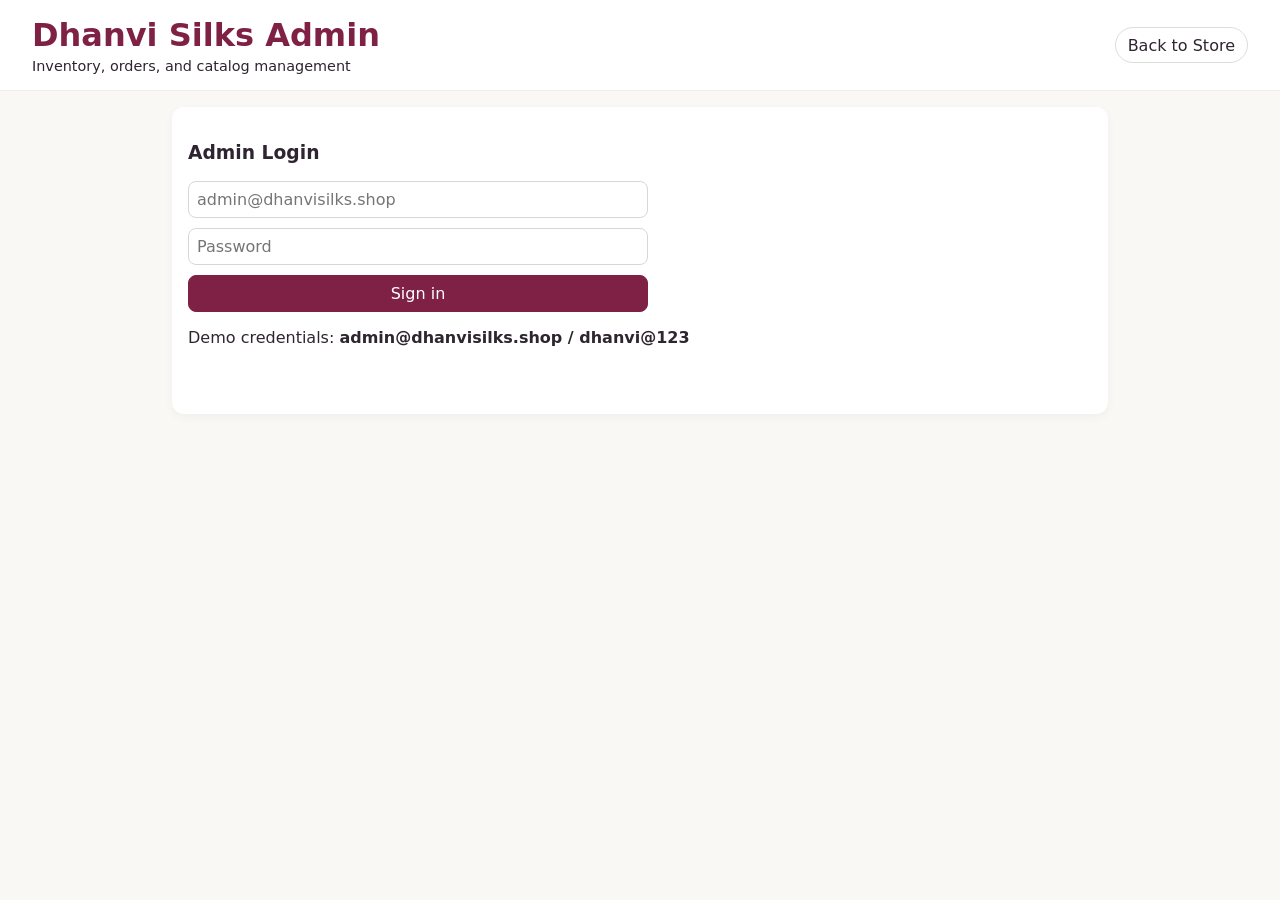
<file: admin/index.html>
<!doctype html>
<html lang="en">
  <head>
    <meta charset="UTF-8" />
    <meta name="viewport" content="width=device-width, initial-scale=1.0" />
    <title>Dhanvi Silks Admin</title>
    <link rel="stylesheet" href="../styles.css" />
  </head>
  <body class="admin-page">
    <header class="topbar">
      <div>
        <h1>Dhanvi Silks Admin</h1>
        <p>Inventory, orders, and catalog management</p>
      </div>
      <nav>
        <a class="nav-btn" href="../index.html">Back to Store</a>
      </nav>
    </header>

    <main>
      <section class="card" id="loginCard">
        <h3>Admin Login</h3>
        <form id="loginForm" class="checkout-form">
          <input required id="adminEmail" type="email" placeholder="admin@dhanvisilks.shop" />
          <input required id="adminPassword" type="password" placeholder="Password" />
          <button type="submit">Sign in</button>
        </form>
        <p>Demo credentials: <strong>admin@dhanvisilks.shop / dhanvi@123</strong></p>
        <p id="loginMsg" class="message"></p>
      </section>

      <section id="dashboard" class="hidden">
        <section class="stats">
          <div class="stat"><p>Total Products</p><h2 id="statProducts">0</h2></div>
          <div class="stat"><p>In-stock Units</p><h2 id="statStock">0</h2></div>
          <div class="stat"><p>Total Orders</p><h2 id="statOrders">0</h2></div>
          <div class="stat"><p>Revenue</p><h2 id="statRevenue">₹0</h2></div>
        </section>

        <section class="admin-grid">
          <section class="card">
            <h3>Add / Update Product</h3>
            <form id="productForm" class="checkout-form">
              <input required name="name" placeholder="Product name" />
              <input required name="category" placeholder="Category" />
              <input required name="price" type="number" min="100" placeholder="Price" />
              <input required name="stock" type="number" min="0" placeholder="Stock" />
              <input required name="image" placeholder="Image URL" />
              <button type="submit">Save Product</button>
            </form>
          </section>

          <section class="card">
            <h3>Recent Orders</h3>
            <table class="table">
              <thead><tr><th>Order ID</th><th>Customer</th><th>Total</th><th>Status</th></tr></thead>
              <tbody id="ordersBody"></tbody>
            </table>
          </section>
        </section>

        <section class="card">
          <h3>Catalog Inventory</h3>
          <table class="table">
            <thead><tr><th>Product</th><th>Category</th><th>Price</th><th>Stock</th><th>Action</th></tr></thead>
            <tbody id="productsBody"></tbody>
          </table>
        </section>
      </section>
    </main>

    <script src="admin.js"></script>
  </body>
</html>
</file>
<file: styles.css>
:root {
  --bg: #faf8f5;
  --primary: #7f2145;
  --accent: #d6a86d;
  --text: #2f2530;
  --card: #fff;
}
* { box-sizing: border-box; }
body {
  margin: 0;
  font-family: Inter, system-ui, sans-serif;
  background: var(--bg);
  color: var(--text);
}
.topbar {
  display: flex;
  justify-content: space-between;
  align-items: center;
  gap: 1rem;
  padding: 1rem 2rem;
  background: var(--card);
  border-bottom: 1px solid #eee;
  position: sticky;
  top: 0;
  z-index: 10;
}
.topbar h1 { margin: 0; color: var(--primary); }
.topbar p { margin: 0.25rem 0 0; font-size: 0.9rem; }
nav { display: flex; flex-wrap: wrap; gap: 0.5rem; align-items: center; }
.nav-btn, .admin-link {
  border: 1px solid #ddd;
  background: #fff;
  padding: 0.45rem 0.75rem;
  border-radius: 999px;
  cursor: pointer;
  text-decoration: none;
  color: var(--text);
}
.nav-btn.active { background: var(--primary); color: #fff; border-color: var(--primary); }
.admin-link { background: var(--accent); color: #fff; border-color: var(--accent); }
main { padding: 1rem 2rem 2rem; max-width: 1200px; margin: auto; }
.hero {
  background: linear-gradient(120deg, #fff, #f7e8d6);
  border-radius: 14px;
  padding: 1.2rem 1.4rem;
  margin-bottom: 1rem;
}
.card {
  background: var(--card);
  border-radius: 12px;
  padding: 1rem;
  margin-bottom: 1rem;
  box-shadow: 0 3px 10px rgba(0, 0, 0, 0.04);
}
.filter-grid {
  display: grid;
  grid-template-columns: repeat(auto-fit, minmax(180px, 1fr));
  gap: 0.8rem;
}
label { display: flex; flex-direction: column; gap: 0.35rem; font-size: 0.9rem; }
input, select, button {
  font: inherit;
  padding: 0.5rem;
  border-radius: 8px;
  border: 1px solid #d7d7d7;
}
.product-grid {
  display: grid;
  grid-template-columns: repeat(auto-fit, minmax(230px, 1fr));
  gap: 1rem;
}
.product {
  background: var(--card);
  border-radius: 12px;
  overflow: hidden;
  box-shadow: 0 6px 14px rgba(0, 0, 0, 0.07);
}
.product img { width: 100%; height: 170px; object-fit: cover; }
.product .body { padding: 0.8rem; }
.product h4 { margin: 0.2rem 0; }
.price-row { display: flex; justify-content: space-between; align-items: center; }
.pill { background: #f5edf0; color: var(--primary); border-radius: 999px; padding: 0.2rem 0.6rem; font-size: 0.78rem; }
.actions { display: flex; gap: 0.4rem; margin-top: 0.6rem; }
.actions button { flex: 1; cursor: pointer; }
.actions .primary { background: var(--primary); color: #fff; border-color: var(--primary); }
.hidden { display: none; }
.list-item {
  display: grid;
  grid-template-columns: 1fr auto auto;
  gap: 0.6rem;
  align-items: center;
  padding: 0.6rem 0;
  border-bottom: 1px solid #efefef;
}
.total { font-size: 1.05rem; }
.checkout-form { display: grid; gap: 0.6rem; margin-top: 1rem; max-width: 460px; }
.checkout-form button { background: var(--primary); color: #fff; border-color: var(--primary); cursor: pointer; }
.message { color: #0a6e3a; min-height: 1.2rem; }
.features ul { margin: 0.5rem 0 0; }

.admin-page main { max-width: 1000px; }
.stats { display: grid; grid-template-columns: repeat(auto-fit, minmax(180px, 1fr)); gap: 0.8rem; }
.stat { background: #fff; border-left: 4px solid var(--primary); padding: 0.8rem; border-radius: 8px; }
.admin-grid { display: grid; grid-template-columns: 1fr 1fr; gap: 1rem; }
.table { width: 100%; border-collapse: collapse; }
.table th, .table td { border-bottom: 1px solid #ececec; padding: 0.45rem; text-align: left; font-size: 0.9rem; }
@media (max-width: 900px) {
  .admin-grid { grid-template-columns: 1fr; }
}
</file>
